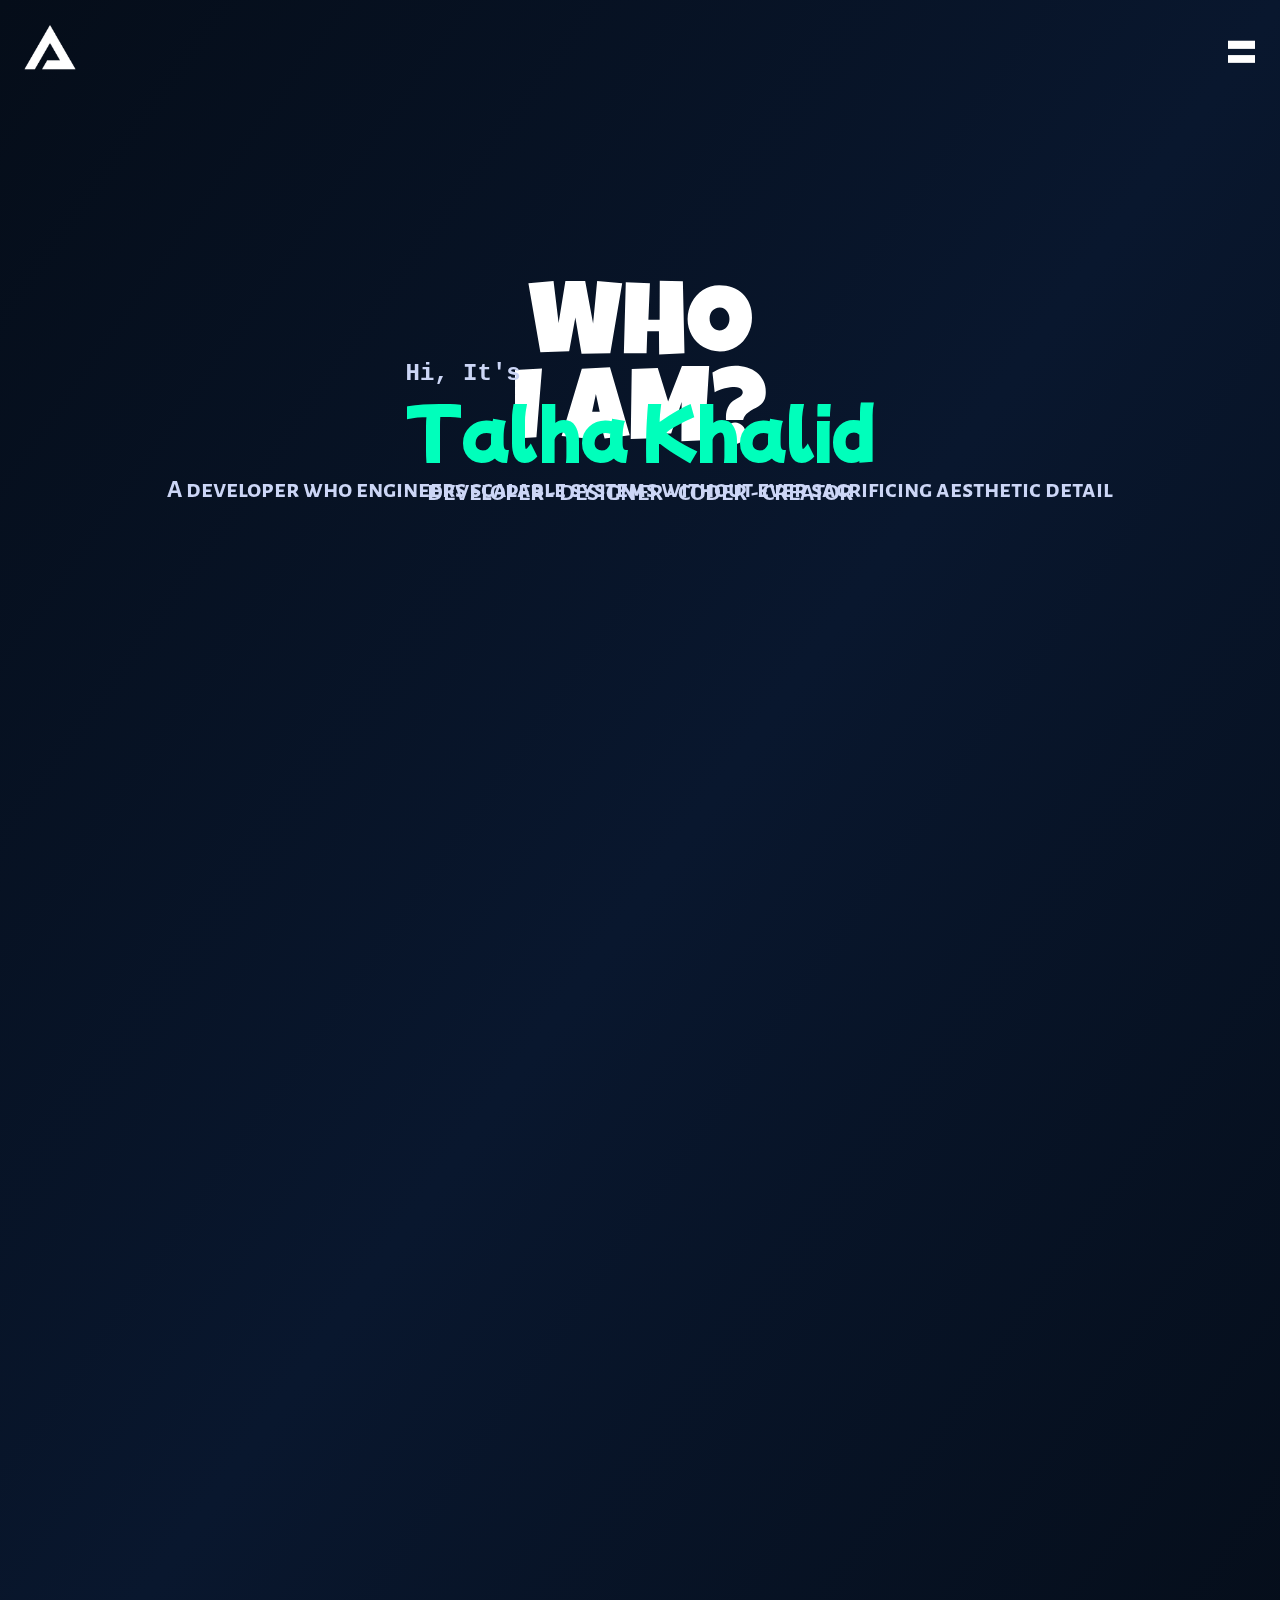
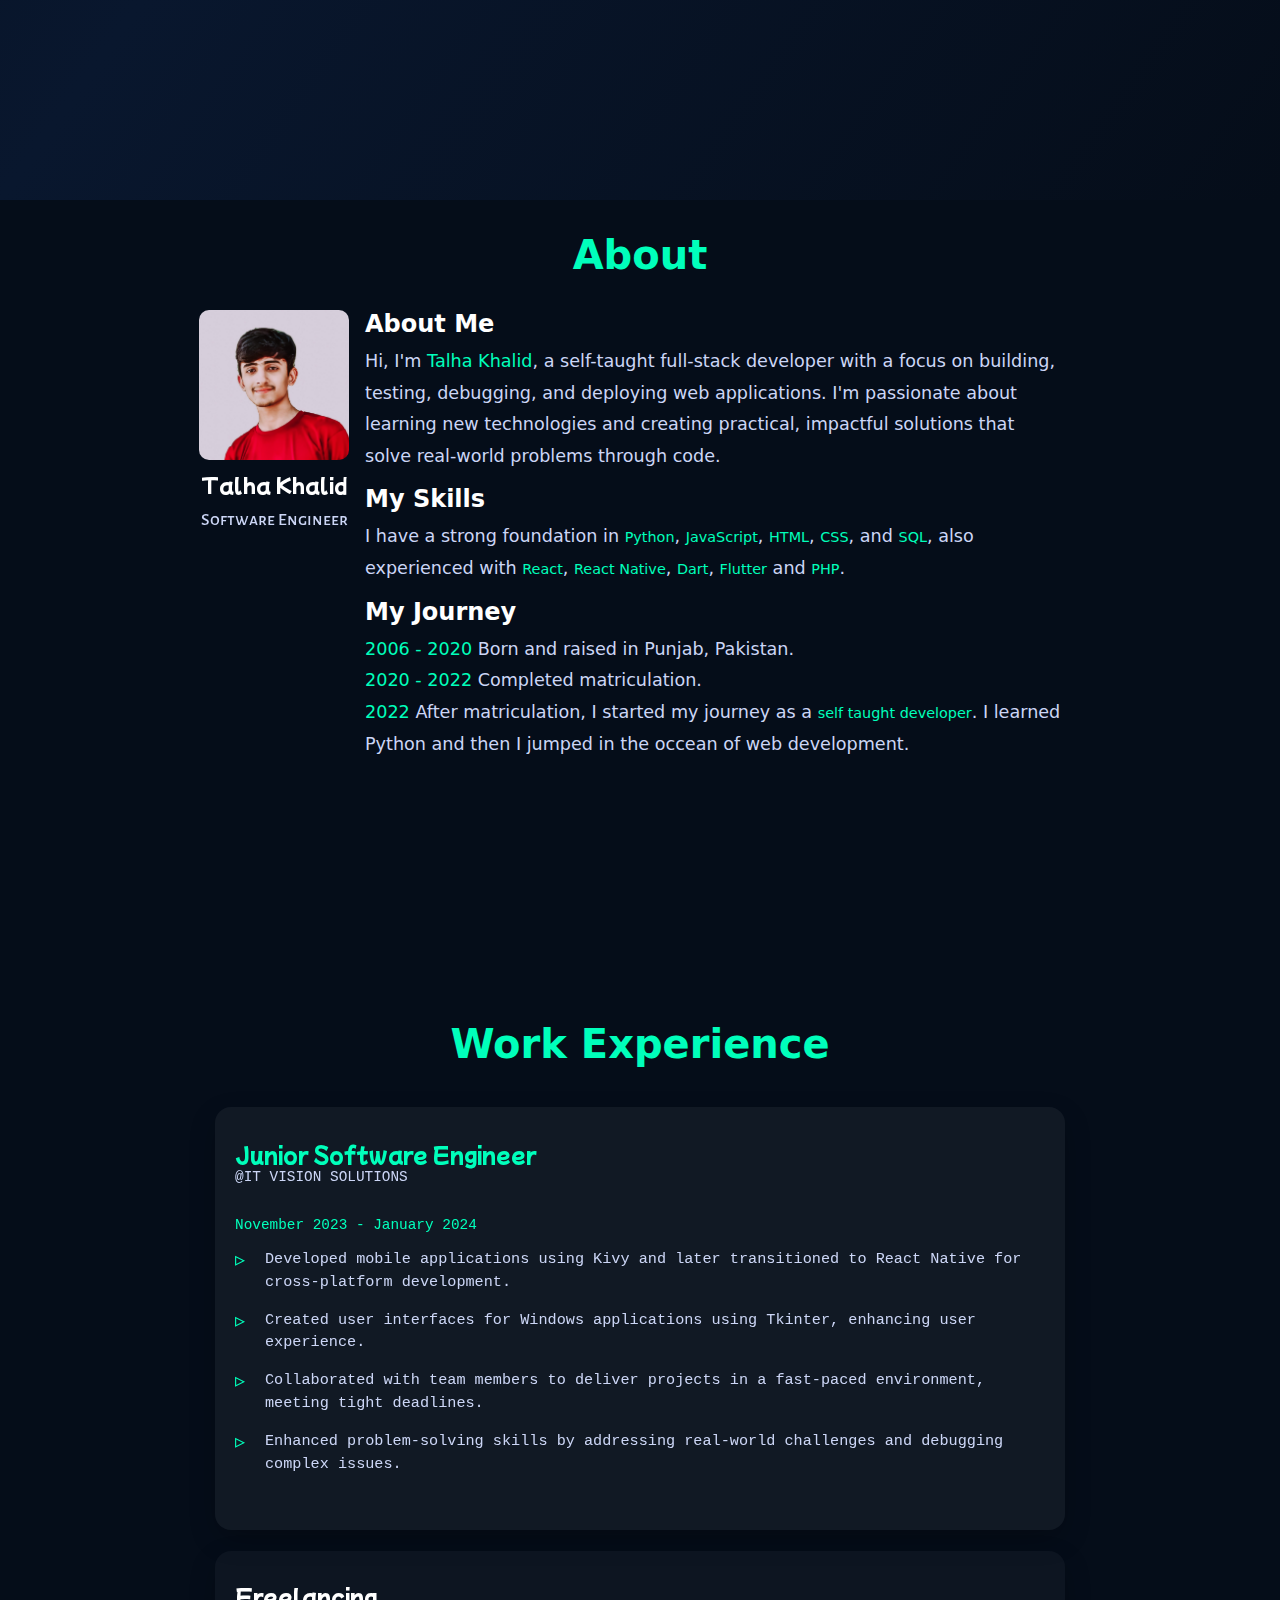
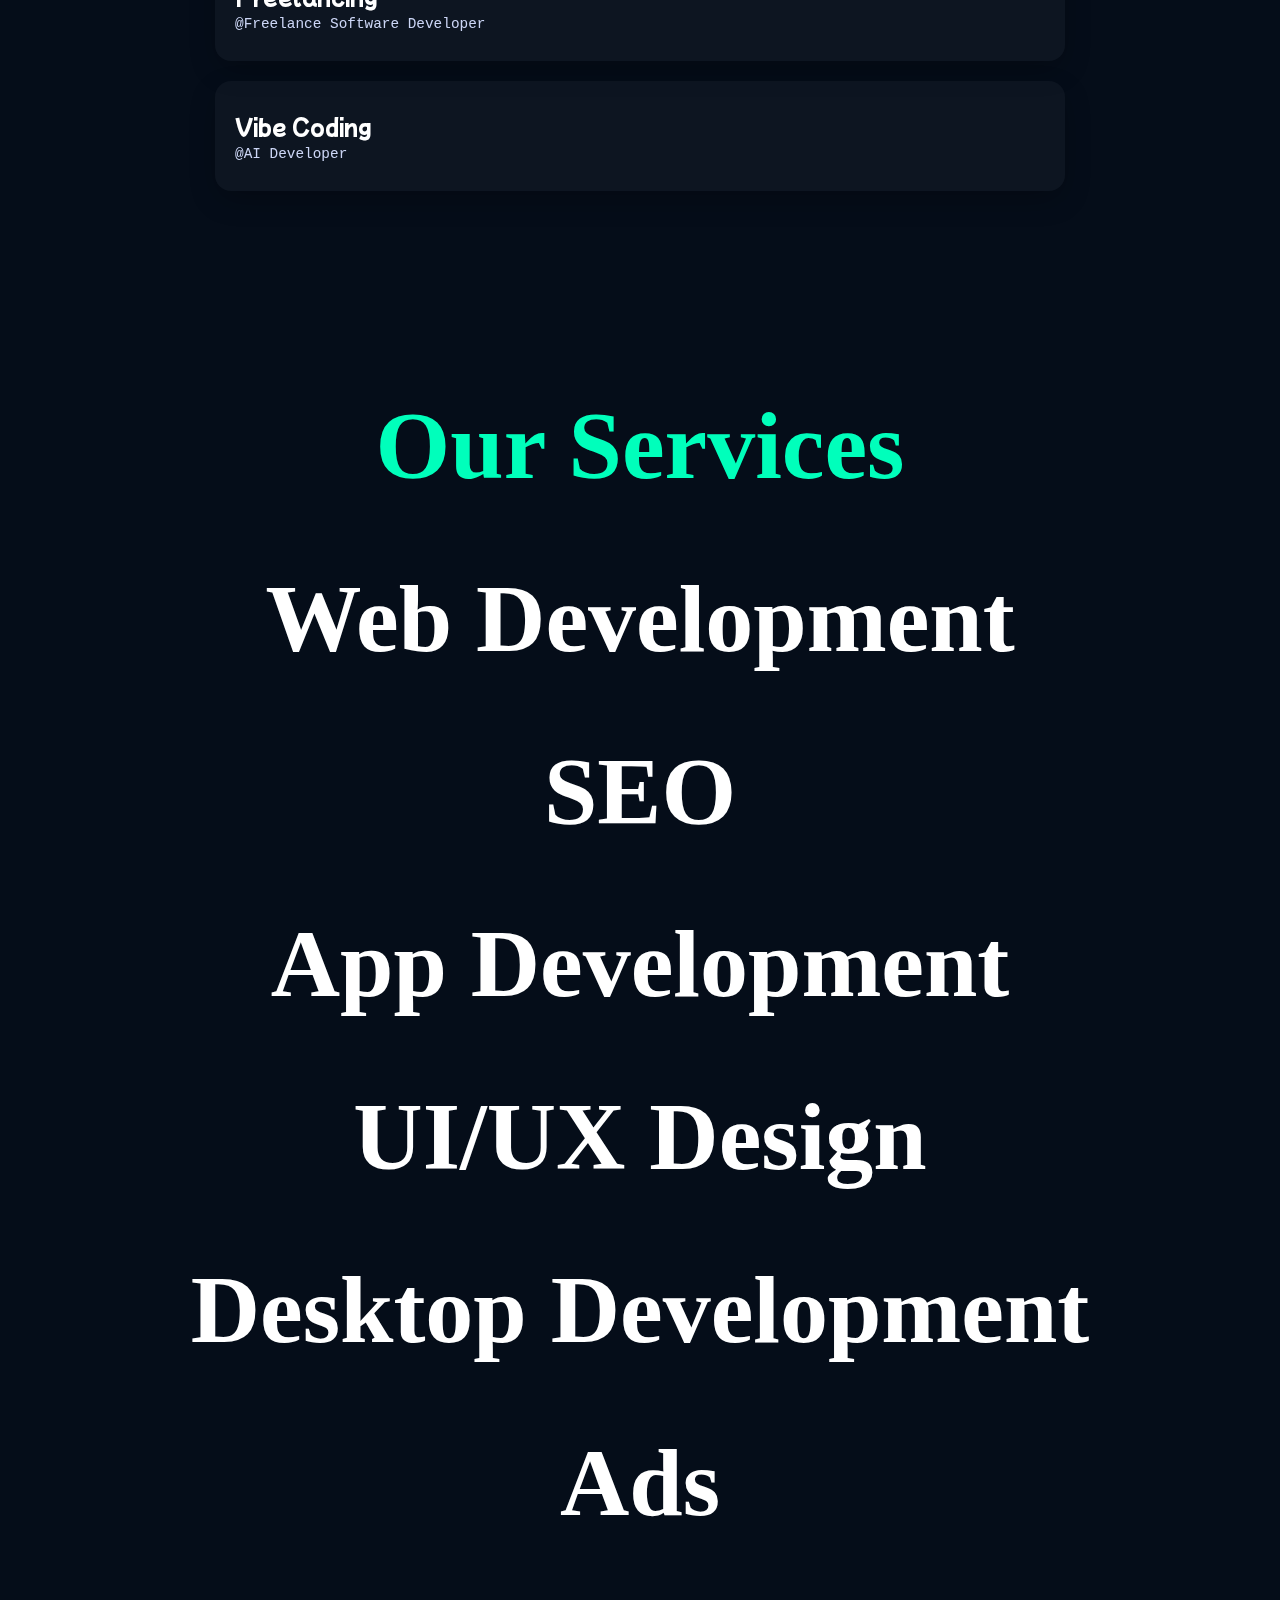
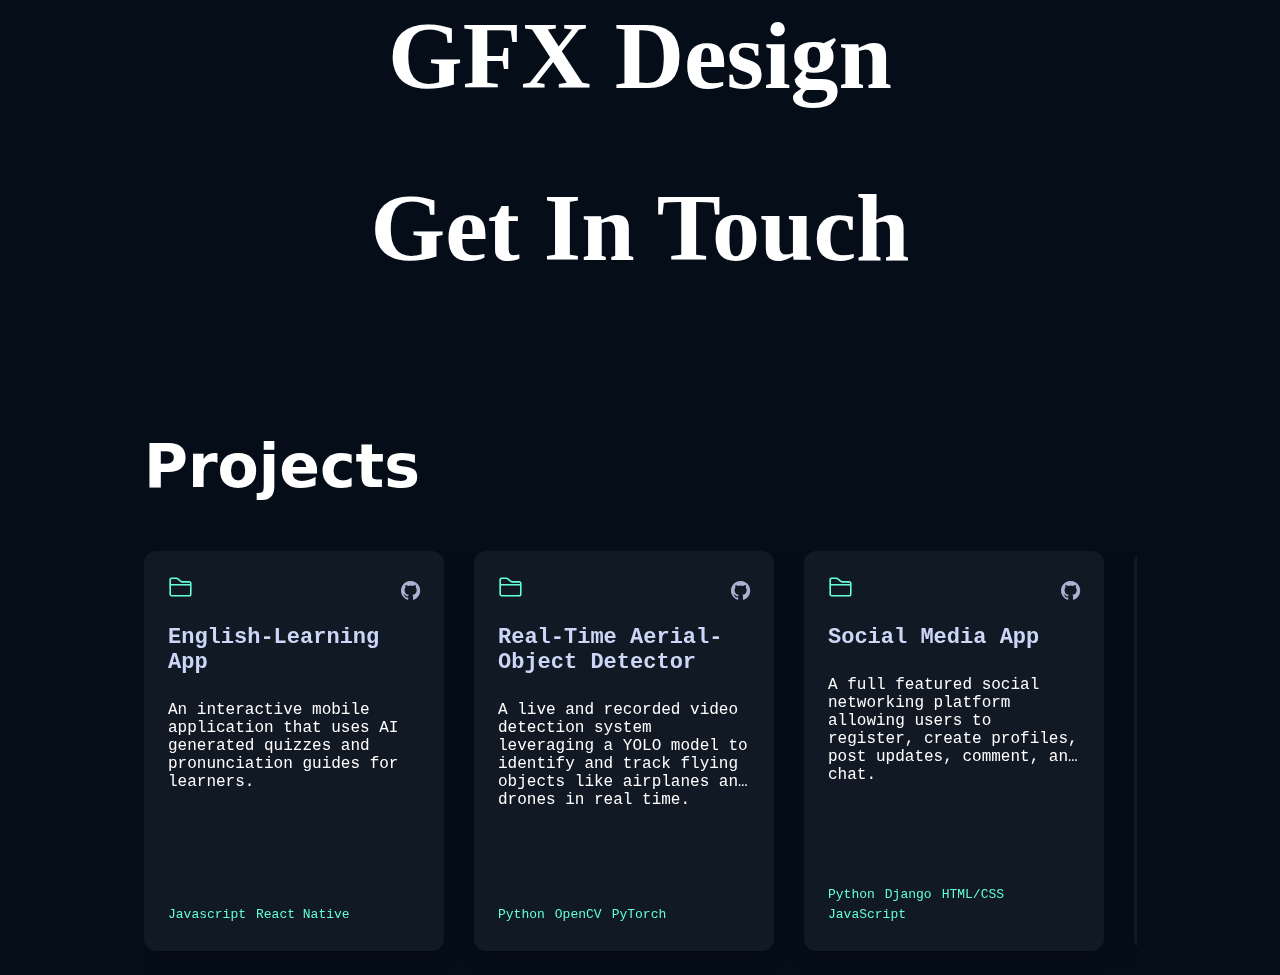
<file: index.html>
<!DOCTYPE html>
<html lang="en">
<head>
    <meta charset="UTF-8">
    <meta name="viewport" content="width=device-width, initial-scale=1.0">
    <title>Document</title>
    <link rel="preconnect" href="https://fonts.googleapis.com">
    <link rel="preconnect" href="https://fonts.gstatic.com" crossorigin>
    <link href="https://fonts.googleapis.com/css2?family=Alegreya+Sans+SC:ital,wght@0,100;0,300;0,400;0,500;0,700;0,800;0,900;1,100;1,300;1,400;1,500;1,700;1,800;1,900&family=Mochiy+Pop+P+One&display=swap" rel="stylesheet">
    <script src="static/js/lenis.js"></script>
    <link rel="stylesheet" href="/static/css/style.css">
    <link rel="stylesheet" href="/static/css/animations.css">
    <link rel="stylesheet" href="https://cdn.jsdelivr.net/npm/bootstrap-icons@1.13.1/font/bootstrap-icons.css">
    <script>
        const lenis = new Lenis({ duration: 2, easing: t => Math.min(1, 1.001 - Math.pow(2, -10 * t)) });
        function raf(time) {
            lenis.raf(time);
            requestAnimationFrame(raf);
        }
        requestAnimationFrame(raf);
    </script>

    <script>
        
    </script>

</head>
<body>
    
    <div class="navbar">
        <div class="navbar-content">
            <div class="navbar-logo">
                <img src="static/images & svgs/logo.png" alt="">
            </div>
            <div class="navbar-links">
                <a href="#about" class="nav-link">About</a>
                <a href="#projects" class="nav-link">Projects</a>
                <a href="#contact" class="nav-link">Contact</a>
            </div>
            <button class="navbar-toggle">
                <svg viewBox="0 0 70 70" fill="none" xmlns="http://www.w3.org/2000/svg"><rect width="70" height="70"/><rect y="7" width="70" height="21" fill="white"/><rect y="44" width="70" height="20" fill="white"/></svg>
                <svg class="close-icon" style="display: none;" viewBox="0 0 71 71" fill="none" xmlns="http://www.w3.org/2000/svg"><rect x="0.424637" y="0.424622" width="70" height="70"/><path d="M55.5592 70.4084L0.424622 15.2739V0.424623H15.2739L70.4084 55.5592L70.4084 70.4084L55.5592 70.4084Z" fill="white"/><path d="M0.495977 55.5668L56.2924 0.3516L70.3603 0.3516L70.3603 14.5676L13.9246 70.4246L0.495977 70.4246L0.495977 55.5668Z" fill="white"/></svg>
            </button>
        </div>
    </div>


    <div class="hero-section">
        <div class="hero-content">
            <h5 class="hero-title">Hi, It's</h5>
            <h1 class="hero-name font-mochiy-pop fw-bolder">Talha Khalid</h1>
            <h3 class="hero-subtitle font-alegreya-sans text-center">DEVELOPER - DESIGNER - CODER - CREATOR</h3>
        </div>

        <div class="hero-social-links">
            <div class="hero-social-links-text">Get In Touch</div>
            <div class="links">
                <a href="">
                    <i class="bi bi-facebook"></i>
                </a>
                <a href="">
                    <i class="bi bi-linkedin"></i>
                </a>
                <a href="">
                    <i class="bi bi-instagram"></i>
                </a>
                <a href="">
                    <i class="bi bi-twitter-x"></i>
                </a>
            </div>

        </div>

        <div class="mail-link">
            <a href="mailto:talhakhalidlkp@gmail.com">talhakhalidlkp@gmail.com</a>
        </div>
    </div>

    <div class="hero-secondary">
        <div class="hero-secondary-content">
            <div class="who-im-img">

            </div>
        </div>
    </div>

    <div class="other-content">
        
        <div class="about-me">
            <div class="section-title">
                About
            </div>
            <div class="about-content">

                <div class="about-header">
                    <div class="about-header-img autoShow">
                        <img src="static/images & svgs/me.png" alt="">
                    </div>
                    <div class="about-header-desc autoShow">
                        <h3 class="font-mochiy-pop">Talha Khalid</h3>
                        <h4 class="font-alegreya-sans">Software Engineer</h4>
                    </div>
                </div>

                <div class="about-desc">
                    <h3 class="font-calibre autoShow">About Me</h3>
                    <p class="font-calibre autoShow">Hi, I'm <span class="text-green">Talha Khalid</span>, a self-taught full-stack developer with a focus on building, testing, debugging, and deploying web applications. I'm passionate about learning new technologies and creating practical, impactful solutions that solve real-world problems through code.</p>
                    <h3 class="font-calibre autoShow">My Skills</h3>
                    <p class="font-calibre autoShow">I have a strong foundation in <a href="https://en.wikipedia.org/wiki/Python" target="_blank" class="text-green td-none">Python</a>, <a href="https://en.wikipedia.org/wiki/JavaScript" target="_blank" class="text-green td-none">JavaScript</a>, <a href="https://en.wikipedia.org/wiki/HTML" target="_blank" class="text-green td-none">HTML</a>, <a href="https://en.wikipedia.org/wiki/CSS" target="_blank" class="text-green td-none">CSS</a>, and <a href="https://en.wikipedia.org/wiki/SQL" target="_blank" class="text-green td-none">SQL</a>, also experienced with <a href="https://en.wikipedia.org/wiki/React_(software)" target="_blank" class="text-green td-none">React</a>, <a href="https://en.wikipedia.org/wiki/React_Native" target="_blank" class="text-green td-none">React Native</a>, <a href="https://en.wikipedia.org/wiki/Dart_(programming_language)" target="_blank" class="text-green td-none">Dart</a>, <a href="https://en.wikipedia.org/wiki/Flutter_(software)" target="_blank" class="text-green td-none">Flutter</a> and <a href="https://en.wikipedia.org/wiki/PHP" target="_blank" class="text-green td-none">PHP</a>.</p>
                    <h3 class="font-calibre autoShow">My Journey</h3>
                    <p class="font-calibre autoShow">
                        <span class="text-green">2006 - 2020</span> Born and raised in Punjab, Pakistan. <br>
                        <span class="text-green">2020 - 2022</span> Completed matriculation. <br>
                        <span class="text-green">2022 </span> After matriculation, I started my journey as a <a href="https://trainingexpress.org.uk/what-is-the-difference-between-self-taught-and-degree-programmers-nowadays/" target="_blank" class="text-green td-none">self taught developer</a>. I learned Python and then I jumped in the occean of web development. <br>
                    </p>
                </div>
            </div>
        </div>


        <div class="experience">
            <section class="experience-section">
                <div class="experience-title section-title text-center">Work Experience</div>

                <div class="experiences-container">
                    <input type="radio" name="exp-slide" id="exp1" class="exp-card-input" checked>
                    <label for="exp1" class="exp-card">
                        <div class="exp-card-header">
                            <div class="exp-card-title">
                                <h3 class="font-mochiy-pop">Junior Software Engineer</h3>
                                <a href="https://itvisionsolutions.com/" target="_blank" class="td-none">@IT VISION SOLUTIONS</a>
                            </div>
                        </div>
                        <div class="exp-card-content">
                            <p class="exp-card-duration">November 2023 - January 2024</p>
                            <ul class="exp-card-desc">
                                <li>Developed mobile applications using Kivy and later transitioned to React Native for cross-platform development.</li>
                                <li>Created user interfaces for Windows applications using Tkinter, enhancing user experience.</li>
                                <li>Collaborated with team members to deliver projects in a fast-paced environment, meeting tight deadlines.</li>
                                <li>Enhanced problem-solving skills by addressing real-world challenges and debugging complex issues.</li>
                            </ul>
                        </div>
                    </label>
                    
                    <input type="radio" name="exp-slide" id="exp2" class="exp-card-input">
                    <label for="exp2" class="exp-card">
                        <div class="exp-card-header">
                            <div class="exp-card-title">
                                <h3 class="font-mochiy-pop">Freelancing</h3>
                                <p>@Freelance Software Developer</p>
                            </div>
                        </div>
                        <div class="exp-card-content">
                            <p class="exp-card-duration">January 2024 - Present</p>
                            <ul class="exp-card-desc">
                                <li>Collaborated with clients to gather requirements and provide tailored software solutions.</li>
                                <li>Delivered custom web and mobile applications using technologies such as Django, Flask, and React Native.</li>
                                <li>Managed project timelines and communicated effectively to ensure client satisfaction.</li>
                                <li>Continuously learned and adapted to new technologies to meet diverse client needs.</li>
                            </ul>
                        </div>
                    </label>
                    
                    <input type="radio" name="exp-slide" id="exp3" class="exp-card-input">
                    <label for="exp3" class="exp-card">
                        <div class="exp-card-header">
                            <div class="exp-card-title">
                                <h3 class="font-mochiy-pop">Vibe Coding</h3>
                                <p>@AI Developer</p>
                            </div>
                        </div>
                        <div class="exp-card-content">
                            <p class="exp-card-duration">Ongoing</p>
                            <ul class="exp-card-desc">
                                <li>Skilled in working with AI technologies and proficient in prompt engineering.</li>
                                <li>Experienced in creating end to end applications using AI.</li>
                                <li>Able to work effectively with new technologies, including unfamiliar programming languages and frameworks with the help of AI.</li>
                            </ul>
                        </div>
                    </label>
                </div>
            </section>
        </div>

        <div class="services-parent">
            <section class="services-section">
                <!-- <div class="section-title services-title">
                    Our Services
                </div> -->
                <div class="services ff-serif">
                    <h1 class="service text-green">Our Services</h1>
                    <h1 class="service">Web Development</h1>
                    <h1 class="service">SEO</h1>
                    <h1 class="service">App Development</h1>
                    <h1 class="service">UI/UX Design</h1>
                    <h1 class="service">Desktop Development</h1>
                    <h1 class="service">Ads</h1>
                    <h1 class="service">GFX Design</h1>
                    <h1 class="service">Get In Touch</h1>
                </div>
            </section>
        </div>
<!-- 
        <style>
            .projects {
                height: 200vh;
                width: 100vw;
            }
            .projects-section {
                height: 100vh;
                width: 100vw;
                top: 0;

                position: sticky;
            }

            .project {
                box-shadow: 0px 10px 30px -5px rgba(0,0,0,0.3);
                background-color: #ffffff09;

                width: 100%;
                max-width: 270px;

                height: 400px;

                padding: 10px;

                display: flex;
                flex-direction: column;
                justify-content: space-between;
            }

            .project-header {
                display: flex;
                justify-content: space-between;

                width: 100%;
                color: white;
            }
            .icons {
                color: white;
                font-size: 1rem;
            }
        </style>

        <div class="projects">

            <section class="projects-section">

                <div class="project">
                    <div class="project-header">
                        <div class="ph-title">English-Learning App</div>
                        <div class="icons">
                            <i class="bi bi-file"></i>
                            <i class="bi bi-github"></i>
                        </div>
                    </div>
                    <div class="project-content">
                        <p class="desc">An interactive mobile application that uses AI generated quizzes and pronunciation guides for learners.</p>
                    </div>
                    <div class="tech-stack"><span>Javascript</span> <span>React Native</span></div>
                </div>

            </section>

        </div>
 -->

        <style>
            
/* Projects Section */
.projects-section {
    padding: 0 5rem;
    margin: 1rem auto 0;
    overflow: hidden;
    width: 100%;
    box-sizing: border-box;
    user-select: none;
}

@media (min-width: 770px) {
    .projects-section {
        max-width: 90%;
    }
}

.projects-data {
    width: 100%;
}

.projects-grid {
    display: flex;
    overflow-x: scroll;
    scroll-snap-type: x mandatory;
    scroll-behavior: smooth;
    padding-bottom: 1.5rem;
    gap: 30px;
    width: 100%;
    cursor: grab;
    padding-left: 1px; /* Ensures no partial cards are shown */
    
    /* Hide scrollbar */
    scrollbar-width: none; /* Firefox */
    -ms-overflow-style: none; /* IE and Edge */
    
    /* Add springy effect */
    -webkit-overflow-scrolling: touch;
}

.projects-grid:active {
    cursor: grabbing;
}

/* Hide scrollbar for Chrome, Safari and Opera */
.projects-grid::-webkit-scrollbar {
    display: none;
}

.project-card {
    position: relative;
    background-color: rgba(255, 255, 255, 0.05);
    border-radius: 12px;
    transition: all 0.3s ease;
    min-width: 300px;
    max-width: 300px;
    height: 400px;
    flex: 0 0 auto;
    scroll-snap-align: start;
    display: flex;
    flex-direction: column;
    box-shadow: 0 4px 20px rgba(0, 0, 0, 0.2);
}

.project-card:hover {
    background-color: rgba(255, 255, 255, 0.08);
}

.project-content {
    display: flex;
    flex-direction: column;
    padding: 1.5rem;
    height: 100%;
    width: 100%;
    box-sizing: border-box;
}

.project-header {
    display: flex;
    justify-content: space-between;
    align-items: center;
    margin-bottom: 20px;
    width: 100%;
}

.project-folder i {
    color: var(--green, #64ffda);
    font-size: clamp(1.5rem, 2vw, 2rem);
}

.project-links {
    display: flex;
    align-items: center;
}

.project-links a {
    color: var(--light-slate, #a8b2d1);
    margin-left: 10px;
    font-size: clamp(1rem, 1.5vw, 1.25rem);
    transition: color 0.2s ease;
}

.external-link:hover {
    color: var(--green, #64ffda);
}

.project-title {
    margin: 0 0 10px;
    color: var(--lightest-slate, #ccd6f6);
    font-size: clamp(18px, 2.5vw, 22px);
    font-weight: 600;
    width: 100%;
    overflow: hidden;
    text-overflow: ellipsis;
}

.project-description {
    color: var(--light-slate, #8892b0);
    font-size: clamp(14px, 1.8vw, 16px);
    flex-grow: 1;
    overflow: hidden;
    display: -webkit-box;
    -webkit-line-clamp: 5;
    -webkit-box-orient: vertical;
    margin-bottom: 15px;
}

.project-tech-list {
    display: flex;
    flex-wrap: wrap;
    position: relative;
    z-index: 2;
    padding: 0;
    margin: 0;
    list-style: none;
    width: 100%;
}

.project-tech-list li {
    font-family: var(--font-mono, monospace);
    font-size: clamp(11px, 1.2vw, 13px);
    color: var(--green, #64ffda);
    margin-right: 10px;
    margin-bottom: 5px;
    white-space: nowrap;
}

.project-tech-list li:last-of-type {
    margin-right: 0;
}

/* Add JavaScript for horizontal scroll on desktop */
.projects-grid-scroll-js {
    position: relative;
}

/* Additional responsive adjustments */
@media (max-width: 768px) {
    .projects-section {
        padding: 0 2rem;
    }
    
    .project-card {
        min-width: 280px;
        max-width: 280px;
        height: 380px;
    }
    
    .project-content {
        padding: 1.25rem;
    }
}

@media (max-width: 480px) {
    .projects-section {
        padding: 0 1.5rem;
    }
    
    .project-card {
        min-width: 260px;
        max-width: 260px;
        height: 360px;
    }
    
    .project-content {
        padding: 1rem;
    }
    
    .project-title {
        font-size: 18px;
    }
}
        </style>
        
        <div class="projects-section my-16" id="projects">
            <div class="projects-data">
                <div class="section-title my-5">
                    <h2 class="sec-title">Projects</h2>
                </div>
                
                <div class="projects-grid projects-grid-scroll-js">
                    <!-- Project 1 -->
                    <div class="project-card">
                        <div class="project-content">
                            <div class="project-header">
                                <div class="project-folder">
                                    <i class="bi bi-folder2"></i>
                                </div>
                                <div class="project-links">
                                    <a href="https://github.com/Talhakhalidawan/LingoQuest" target="_blank" class="external-link" aria-label="External Link">
                                        <i class="bi bi-github"></i>
                                    </a>
                                </div>
                            </div>
                            
                            <h3 class="project-title">English-Learning App</h3>
                            
                            <div class="project-description">
                                <p>An interactive mobile application that uses AI generated quizzes and pronunciation guides for learners.</p>
                            </div>
                            
                            <ul class="project-tech-list">
                                <li>Javascript</li>
                                <li>React Native</li>
                            </ul>
                        </div>
                    </div>
                    
                    <!-- Project 2 -->
                    <div class="project-card">
                        <div class="project-content">
                            <div class="project-header">
                                <div class="project-folder">
                                    <i class="bi bi-folder2"></i>
                                </div>
                                <div class="project-links">
                                    <a href="https://github.com/Talhakhalidawan/Real-Time-Aerial-Object-Detector" target="_blank" class="external-link" aria-label="External Link">
                                        <i class="bi bi-github"></i>
                                    </a>
                                </div>
                            </div>
                            
                            <h3 class="project-title">Real-Time Aerial-Object Detector</h3>
                            
                            <div class="project-description">
                                <p>A live and recorded video detection system leveraging a YOLO model to identify and track flying objects like airplanes and drones in real time.</p>
                            </div>
                            
                            <ul class="project-tech-list">
                                <li>Python</li>
                                <li>OpenCV</li>
                                <li>PyTorch</li>
                            </ul>
                        </div>
                    </div>
                    
                    <!-- Project 3 -->
                    <div class="project-card">
                        <div class="project-content">
                            <div class="project-header">
                                <div class="project-folder">
                                    <i class="bi bi-folder2"></i>
                                </div>
                                <div class="project-links">
                                    <a href="https://github.com/Talhakhalidawan/Gatherhub" target="_blank" class="external-link" aria-label="External Link">
                                        <i class="bi bi-github"></i>
                                    </a>
                                </div>
                            </div>
                            
                            <h3 class="project-title">Social Media App</h3>
                            
                            <div class="project-description">
                                <p>A full featured social networking platform allowing users to register, create profiles, post updates, comment, and chat.</p>
                            </div>
                            
                            <ul class="project-tech-list">
                                <li>Python</li>
                                <li>Django</li>
                                <li>HTML/CSS</li>
                                <li>JavaScript</li>
                            </ul>
                        </div>
                    </div>
                    
                    <!-- Project 4 (DevSnippets) -->
                    <div class="project-card">
                        <div class="project-content">
                            <div class="project-header">
                                <div class="project-folder">
                                    <i class="bi bi-folder2"></i>
                                </div>
                                <div class="project-links">
                                    <a href="https://devsnippets.awesomesolutions.tech/" target="_blank" class="external-link" aria-label="External Link">
                                        <svg stroke="#a8b2d1" fill="#a8b2d1" stroke-width="0" viewBox="0 0 16 16" height="1em" width="1em" xmlns="http://www.w3.org/2000/svg"><path fill-rule="evenodd" d="M15 2a1 1 0 0 0-1-1H2a1 1 0 0 0-1 1v12a1 1 0 0 0 1 1h12a1 1 0 0 0 1-1zM0 2a2 2 0 0 1 2-2h12a2 2 0 0 1 2 2v12a2 2 0 0 1-2 2H2a2 2 0 0 1-2-2zm5.854 8.803a.5.5 0 1 1-.708-.707L9.243 6H6.475a.5.5 0 1 1 0-1h3.975a.5.5 0 0 1 .5.5v3.975a.5.5 0 1 1-1 0V6.707z"></path></svg>
                                    </a>
                                    <a href="https://github.com/Talhakhalidawan/DevSnippets" target="_blank" class="external-link" aria-label="External Link">
                                        <i class="bi bi-github"></i>
                                    </a>
                                </div>
                            </div>
                            
                            <h3 class="project-title">DevSnippets</h3>
                            
                            <div class="project-description">
                                <p>A fully static web application that lets users search and browse code snippets with instant filtering and detail views all without any backend.</p>
                            </div>
                            
                            <ul class="project-tech-list">
                                <li>JavaScript</li>
                                <li>HTML/CSS</li>
                            </ul>
                        </div>
                    </div>
                </div>
            </div>
        </div>

<script>
// Mouse drag scrolling for project cards on desktop
document.addEventListener('DOMContentLoaded', function() {
    const slider = document.querySelector('.projects-grid');
    let isDown = false;
    let startX;
    let scrollLeft;

    slider.addEventListener('mousedown', (e) => {
        isDown = true;
        slider.classList.add('active');
        startX = e.pageX - slider.offsetLeft;
        scrollLeft = slider.scrollLeft;
    });

    slider.addEventListener('mouseleave', () => {
        isDown = false;
        slider.classList.remove('active');
    });

    slider.addEventListener('mouseup', () => {
        isDown = false;
        slider.classList.remove('active');
    });

    slider.addEventListener('mousemove', (e) => {
        if(!isDown) return;
        e.preventDefault();
        const x = e.pageX - slider.offsetLeft;
        const walk = (x - startX) * 2; // Scroll speed
        slider.scrollLeft = scrollLeft - walk;
    });
});
</script>

    </div>
</body>
<script>
// Navbar toggle logic
const navbarToggle = document.querySelector('.navbar-toggle');
const navbarLinks = document.querySelector('.navbar-links');
const openIcon = navbarToggle.querySelector('svg:not(.close-icon)');
const closeIcon = navbarToggle.querySelector('.close-icon');
const body = document.querySelector('body');

// Helper to add pop animation
function popIcon(icon) {
    icon.classList.remove('pop-animate');
    void icon.offsetWidth; // trigger reflow
    icon.classList.add('pop-animate');
}

// Toggle navbar on button click
navbarToggle.addEventListener('click', () => {
    const isOpen = navbarLinks.classList.toggle('navbar-links-open');
    
    if (isOpen) {
        // Show close icon with animation
        openIcon.style.display = 'none';
        closeIcon.style.display = 'block';
        popIcon(closeIcon);
        
        // Prevent scrolling on mobile
        if (window.innerWidth <= 600) {
            body.classList.add('no-scroll');
        }
    } else {
        // Show menu icon with animation
        closeIcon.style.display = 'none';
        openIcon.style.display = 'block';
        popIcon(openIcon);
        
        // Allow scrolling again
        body.classList.remove('no-scroll');
    }
});

// Close menu when a link is clicked
document.querySelectorAll('.nav-link').forEach(link => {
    link.addEventListener('click', () => {
        if (navbarLinks.classList.contains('navbar-links-open')) {
            navbarLinks.classList.remove('navbar-links-open');
            closeIcon.style.display = 'none';
            openIcon.style.display = 'block';
            popIcon(openIcon);
            body.classList.remove('no-scroll');
        }
    });
});

// Handle window resize
window.addEventListener('resize', () => {
    if (window.innerWidth > 600) {
        // Reset mobile-specific styles when switching to desktop
        body.classList.remove('no-scroll');
    }
});
</script>
</html>
</file>
<file: static/css/style.css>
:root {
    --secondary-color: #ccd6f6;
    --primary-color: #00ffbb;
}

h1,
h2,
h3,
h4,
h5,
h6,
p,
span,
a {
    color: white;
}

.font-calibre {
    font-family: "Calibre", "Inter", "San Francisco", "SF Pro Text", -apple-system, system-ui, sans-serif;
}

.ff-serif {
    font-family: serif;
}

.text-green {
    color: var(--primary-color) !important;
    text-decoration: none;
}

.uppercase {
    text-transform: uppercase;
}

.position-sticky {
    position: sticky !important;
}

.font-mochiy-pop {
    font-family: "Mochiy Pop P One", sans-serif;
}

.font-alegreya-sans {
    font-family: "Alegreya Sans SC", sans-serif;
}

.fw-bold {
    font-weight: 700;
}

.fw-bolder {
    font-weight: 900;
}

.text-center {
    text-align: center;
}

html,
body {
    margin: 0;
    padding: 0;
    width: 100%;
    height: 100%;
    overflow-x: hidden;
}

body {
    background: linear-gradient(to bottom left, #050d19, #09172e, #050d19);
    font-family: monospace;
    display: flex;
    flex-direction: column;
}

body.no-scroll {
    overflow: hidden;
}

.navbar {
    position: fixed;
    width: 100%;
    z-index: 100000;
    top: 0;
    left: 0;
    transition: transform 0.3s ease-in-out;
}

.navbar-hidden {
    transform: translateY(-100%);
}

.navbar-content {
    margin-inline: .6rem;
    margin-top: .6rem;
    margin-bottom: .6rem;
    display: flex;
    justify-content: space-between;
    align-items: center;
}

.navbar-logo img {
    height: clamp(4rem, 10vw, 5rem);
    z-index: 100000;
}

.navbar-links {
    display: flex;
    justify-content: space-around;
    gap: 20px;
    width: 250px;
    background-color: #ffffff09;
    backdrop-filter: blur(10px);
    padding-inline: 18px;
    padding-block: 13px;
    border-radius: 50px;
    transition: all 0.3s ease-in-out;
    opacity: 0;
    pointer-events: none;
}

@media (min-width: 601px) {
    @keyframes navlinks-show {
        0% {
            width: 0;
            opacity: 0;
            padding-inline: 0;
        }

        100% {
            width: 250px;
            opacity: 1;
            padding-inline: 18px;
        }
    }

    .navbar-links.navbar-links-open {
        opacity: 1;
        pointer-events: auto;
        animation: navlinks-show 0.3s forwards;
    }
}

.nav-link {
    text-decoration: none;
    font-weight: 700;
    font-size: clamp(.9rem, 2vw, 1.03rem);
    opacity: 0;
    transform: translateX(20px);
    animation: show-navlink 0.6s ease-out forwards;
    transition: all .3s linear;
    font-family: "Alegreya Sans SC", sans-serif;
}

.nav-link:hover {
    color: var(--primary-color);
}

.nav-link:nth-child(1) {
    animation-delay: .5s;
}

.nav-link:nth-child(2) {
    animation-delay: 0.7s;
}

.nav-link:nth-child(3) {
    animation-delay: 1s;
}

@keyframes show-navlink {
    0% {
        opacity: 0;
        transform: translateX(20px);
    }

    100% {
        opacity: 1;
        transform: translateY(0);
    }
}

@keyframes hide-navlink {
    0% {
        opacity: 1;
        transform: translateY(0);
    }

    100% {
        opacity: 0;
        transform: translateX(20px);
    }
}

.navbar-links-closed .nav-link {
    animation: hide-navlink 0.4s ease-in forwards;
}

.navbar-links-closed .nav-link:nth-child(1) {
    animation-delay: 0s;
}

.navbar-links-closed .nav-link:nth-child(2) {
    animation-delay: 0.1s;
}

.navbar-links-closed .nav-link:nth-child(3) {
    animation-delay: 0.2s;
}

.navbar-toggle {
    border: none;
    border-radius: 50px;
    background-color: rgba(197, 197, 197, 0);
    padding: 15px;
    display: flex;
    align-items: center;
    z-index: 100000;
    transition: all 0.3s ease-in-out;
    cursor: pointer;
}

.navbar-toggle svg {
    width: clamp(1.2rem, 5vw, 1.7rem);
}

.navbar-toggle:hover,
.navbar-toggle:focus {
    background-color: #ffffff09;
    transform: scale(1.05);
}


/* Navbar responsive toggle styles */
@media (max-width: 600px) {
    .navbar-links {
        position: fixed;
        top: 0;
        right: 0;
        flex-direction: column;
        justify-content: space-evenly;
        width: 100%;
        height: 100vh;
        margin: 0;
        padding: 0;
        text-align: center;
        gap: 0;
        opacity: 0;
        pointer-events: none;
        transform: translateY(-20px) scale(0.95);
        transition: all 0.4s linear;
        background: linear-gradient(to bottom right, rgba(5, 13, 25, 0.9), rgba(9, 23, 46, 0.9), rgba(5, 13, 25, 0.9));
        border-radius: 0;
        z-index: 10001;
        backdrop-filter: blur(15px);
    }

    .nav-link {
        font-size: 2rem;
    }

    .navbar-links.navbar-links-open {
        opacity: 1;
        pointer-events: auto;
        transform: translateY(0) scale(1);
    }

    .navbar-content {
        flex-wrap: wrap;
    }
}

/* Pop animation for toggle icons */
.pop-animate {
    animation: pop-icon 0.35s cubic-bezier(.4, 0, .2, 1);
}

@keyframes pop-icon {
    0% {
        transform: scale(1);
    }

    50% {
        transform: scale(0.8);
    }

    100% {
        transform: scale(1);
    }
}

/* Social Links section */

.hero-social-links {
    position: fixed;
    opacity: 0;
    bottom: 0;
    right: 0;
    margin-right: 10px;
    margin-bottom: 10px;
    color: white;
    display: flex;
    gap: clamp(5px, 1vw, 10px);
    font-size: 1.2rem;
    align-items: center;
}

.links {
    display: flex;
    gap: clamp(5px, 1vw, 10px);
}

.hero-social-links a {
    color: white;
    border-radius: 50%;

    background-color: #ffffff09;
    backdrop-filter: blur(10px);

    display: flex;
    justify-content: center;
    align-items: center;

    text-decoration: none;

    padding: 7px;
    padding-bottom: 5px;
}

.hero-social-links i {
    transition: all .3s linear;
}

.hero-social-links a:hover {
    background-color: #0000005a;
}

.hero-social-links a:hover i {
    color: var(--primary-color);
    transform: scale(1.2);
}


.hero-social-links::after {
    content: "";
    position: static;
    width: clamp(50px, 10vw, 100px);
    height: 2px;
    background-color: white;

    animation: social-links-show 1s linear;
}

@keyframes social-links-show {
    0% {
        width: 0px;
    }

    100% {
        width: 100px;
    }
}

.mail-link {
    position: fixed;
    opacity: 0;
    left: 40px;
    bottom: 0;

    display: flex;
    flex-direction: column;
    align-items: center;
}

@media (max-width: 768px) {
    .mail-link {
        display: none;
    }

    .hero-social-links {
        display: flex;
        flex-direction: column;
        width: 100%;
    }

    .hero-social-links::after {
        display: none;
    }
}

.mail-link a {
    text-decoration: none;
    color: white;

    margin-bottom: 15px;

    text-orientation: mixed;
    writing-mode: vertical-rl;

    transition: all .3s linear;
}

.mail-link a:hover {
    color: var(--primary-color);
    transform: translateY(-5px);
}

.mail-link::after {
    content: "";
    width: 2px;
    height: 100px;
    background-color: white;

    animation: mail-link-show 1s linear;
}

@keyframes mail-link-show {
    0% {
        height: 0px;
    }

    100% {
        height: 100px;
    }
}

.hero-social-links-text {
    font-weight: bold;
    font-size: 1rem;
}

/* Hero section */

.hero-section {
    height: 100vh;
    width: 100%;
    position: absolute;
    display: flex;
    flex-direction: column;
    justify-content: center;
    align-items: center;
    z-index: 1000;
}

.hero-secondary {
    height: 200vh;
    top: 0;
    position: absolute;
    background: linear-gradient(to bottom right, #050d19, #09172e, #050d19);
    backdrop-filter: blur(50px);
    width: 100%;
    display: flex;
    flex-direction: column;
    justify-content: center;
    align-items: center;
}

.hero-content {
    margin-top: 40vh;
    margin-bottom: auto;
    position: sticky;
    top: 40vh;
    height: fit-content;
}

.hero-title {
    font-size: clamp(.8rem, 2vw, 1.5rem);
    color: var(--secondary-color);
    margin: 0;
    padding: 0;
    font-family: monospace;
    margin-bottom: 10px;
}

.hero-name {
    font-size: clamp(2rem, 10vw, 4rem);
    margin: 0;
    padding: 0;
    color: var(--primary-color);
    font-weight: 700;
    line-height: 1;
}

.hero-subtitle {
    font-size: clamp(.7rem, 2vw, 1.5rem);
    color: var(--secondary-color);
    margin: 0;
    margin-top: 20px;
    padding: 0;
    font-weight: 700;
    line-height: 1;
}

.hero-secondary-content {
    height: 100%;
    width: 100vw;
    max-width: 100%;
}

.who-im-img {
    height: 100vh;
    width: 100%;
    display: flex;
    justify-content: center;
    position: sticky;
    top: 0;
    object-fit: cover;
    background-image: url('../images & svgs/who-im.svg');
    background-size: 28vh;
    background-repeat: no-repeat;
    background-position: 50% 38%;
}

.who-im-img::after {
    content: "A developer who engineers scalable systems without ever sacrificing aesthetic detail";
    font-family: "Alegreya Sans SC", sans-serif;
    font-size: clamp(1.3rem, 2vw, 2rem);
    font-weight: 700;
    text-align: center;
    color: var(--secondary-color);
    max-width: clamp(100%, 50vw, 70%);
    width: clamp(100%, 50vw, 70%);
    height: calc(100vh - 5rem);
    padding-inline: clamp(1rem, 2vw, 2rem);
    box-sizing: border-box;
    position: sticky;
    top: 5rem;
    display: flex;
    align-items: center;
    justify-content: center;
    z-index: 10;
    opacity: 1;
}

.other-content {
    min-height: 100vh;
    width: 100%;
    top: 200vh;
    /* background: linear-gradient(to bottom right, #050d19, #09172e, #050d19); */
    background: #050d19;
    position: absolute;
    align-self: center;
}

.section-title {
    font-size: clamp(2rem, 7vw, 2.5rem);
    font-weight: 700;
    color: var(--primary-color);
    font-family: "Calibre", "Inter", "San Francisco", "SF Pro Text", -apple-system, system-ui, sans-serif;

    margin-block: 2rem;
}


/* About content */


.about-me {
    display: flex;
    flex-direction: column;
    align-items: center;
    min-height: 80vh;
    height: 100%;
}

.about-content {
    margin-bottom: auto;
    display: flex;
    justify-content: center;
    width: 90%;
    min-width: 80%;
}

.about-header {
    display: flex;
    flex-direction: column;
    align-items: center;
    position: sticky;
    top: 100px;
    height: fit-content;
    align-self: flex-start;
    display: flex;
    flex-direction: column;
}

.about-header-img {
    height: 150px;
    width: 150px;
}

.about-header-img img {
    height: 100%;
    width: 100%;
    object-fit: cover;
    border-radius: 10px;
}

.about-header-desc {
    color: white;
    text-align: center;
}

.about-header-desc h3 {
    font-weight: 500;
    font-size: clamp(1.2rem, 2vw, 1.23rem);
    margin-top: 10px;
    margin-bottom: 0;
}

.about-header-desc h4 {
    font-weight: 500;
    color: var(--secondary-color);
    font-size: clamp(1rem, 2vw, 1.1rem);
    margin-top: 10px;
    margin-bottom: 0;
}

.about-desc {
    margin-inline: 1rem;
    max-width: 700px;
}

.about-desc h3 {
    font-size: clamp(1.3rem, 5vw, 1.5rem);
    margin: 0;
    margin-bottom: .5rem;
    color: white;
}

.about-desc p {
    font-size: clamp(1rem, 5vw, 1.1rem);
    margin: 0;
    margin-bottom: .8rem;
    color: var(--secondary-color);
    line-height: 1.8;
}

@media (max-width: 768px) {
    .about-content {
        display: flex;
        flex-direction: column;
        justify-content: center;
        align-items: center;

        width: 90%;
        min-width: 80%;
    }

    .about-header {
        display: flex;
        flex-direction: unset;
        align-items: center;
        margin-inline: 1rem;
        width: 100%;
        position: unset;
        gap: 1rem;
        margin-bottom: 1rem;
    }

    .about-header-img {
        height: clamp(100px, 5vw, 150px);
        width: clamp(100px, 5vw, 150px);

    }

    .about-header-img img {
        border-radius: 20px;
    }
}


/* services */

.services-parent {
    min-height: 100%;
    width: 100%;
    margin-top: 50px;

    display: flex;
    justify-content: center;
}

.services-section {
    max-width: 90%;
}

.services-title {
    top: 20vh;
    text-align: center;
}

.services {
    display: flex;
    justify-content: center;
    flex-direction: column;
    margin-block: 50px;
    text-align: center;
    font-size: clamp(1.6rem, 5vw, 3rem);
}

.services h1 {
    margin: 0;
    padding: 0;
    font-weight: 700;
    line-height: 1.8;
}





/* Experience section */

.experience {
    min-height: 100vh;
    display: flex;
    flex-direction: column;
    align-items: center;
    justify-content: center;
    padding: 20px;
}

.experience-title {
    margin-bottom: 40px;
}

.experiences-container {
    display: flex;
    flex-direction: column;
    width: 100vw;
    max-width: 90vw;
    gap: 20px;
    max-width: 850px;
}

.exp-card-input {
    display: none;
}

.exp-card {
    width: 100%;
    min-height: 70px;
    border-radius: 1rem;
    cursor: pointer;
    overflow: hidden;
    display: flex;
    flex-direction: column;
    transition: all 0.7s cubic-bezier(0.34, 1.56, 0.64, 1);
    box-shadow: 0px 10px 30px -5px rgba(0,0,0,0.3);
    background-color: #ffffff09;
    position: relative;
    will-change: transform, min-height, box-shadow;
}

.exp-card-header {
    display: flex;
    align-items: center;
    padding: 20px;
    min-height: 70px;
    z-index: 2;
}

.exp-card-title {
    flex: 1;
    transition: all 0.4s ease;
}

.exp-card-title h3 {
    margin: 0;
    font-size: clamp(1.1rem, 5vw, 1.3rem);
    font-weight: 500;
    color: white;
    transition: color 0.4s ease;
}

.exp-card-title p,a {
    margin: 5px 0 0 0;
    font-size: 0.9rem;
    text-decoration: none;
    color: var(--secondary-color);
    transition: color 0.4s ease;
}

.exp-card-content {
    max-height: 0;
    overflow: hidden;
    padding: 0 20px;
    opacity: 0;
    transition: all 0.7s cubic-bezier(0.34, 1.56, 0.64, 1);
    display: flex;
    flex-direction: column;
    will-change: opacity, max-height;
}

.exp-card-duration {
    margin: 0 0 15px 0;
    font-size: 0.9rem;
    color: var(--primary-color);
    font-weight: 500;
}

.exp-card-desc {
    list-style: none;
    padding: 0;
    margin: 0 0 20px 0;
}

.exp-card-desc li {
    position: relative;
    padding-left: 30px;
    margin-bottom: 15px;
    font-size: 0.95rem;
    color: var(--secondary-color);
    line-height: 1.5;
    opacity: 0;
    transition: all 0.5s ease;
    transition-delay: 0.1s;
}

.exp-card-desc li:nth-child(2) {
    transition-delay: 0.2s;
}

.exp-card-desc li:nth-child(3) {
    transition-delay: 0.3s;
}

.exp-card-desc li:nth-child(4) {
    transition-delay: 0.4s;
}

.exp-card-desc li::before {
    content: '▹';
    position: absolute;
    left: 0;
    top: 3px;
    color: var(--primary-color);
    font-size: 20px;
    line-height: 20px;
}

.exp-card-input:checked + .exp-card {
    min-height: 320px;
    background-color: rgba(255, 255, 255, 0.05);
}

.exp-card-input:checked + .exp-card .exp-card-content {
    max-height: 1000px;
    opacity: 1;
    padding: 0 20px 20px 20px;
}

.exp-card-input:checked + .exp-card .exp-card-title h3 {
    color: var(--primary-color);
}

.exp-card-input:checked + .exp-card .exp-card-desc li {
    opacity: 1;
}

/* Responsive adjustments */
@media (max-width: 768px) {
    .experiences-container {
        max-width: 90vw;
    }
    
    .exp-card-header {
        padding: 15px 20px;
    }
    
}
</file>
<file: static/css/animations.css>
.hero-content {
    animation: hero-content-animation;
    animation-timeline: view();
}

@keyframes hero-content-animation {
    0% {
        opacity: 1;
        scale: 1.3;
    }

    40% {
        opacity: 1;
        scale: 1.3;
    }

    60% {
        opacity: 0;
        scale: 1;
    }

    100% {
        opacity: 0;
        scale: 1;
    }
}

/* Hero social links */

.hero-social-links {
    animation: hero-social-links-animation;
    animation-timeline: view();
}

@keyframes hero-social-links-animation {
    0% {
        opacity: 1;
    }
    13% {
        opacity: 1;
    }
    15% {
        opacity: 0;
    }
    100% {
        opacity: 0;
    }
}

.mail-link {
    animation: mail-link-animation;
    animation-timeline: view(0 30%);
}

@keyframes mail-link-animation {
    0% {
        opacity: 1;
    }
    13% {
        opacity: 1;
    }
    25% {
        opacity: 0;
    }
    100% {
        opacity: 0;
        display: none;
    }
}

/* Who I am  */



.who-im-img {
    animation: who-im-animation;
    animation-timeline: view();
}

@keyframes who-im-animation {
    0% {
        opacity: 0;
        background-size: 1000vh;
        background-color: var(--primary-color);
    }

    40% {
        opacity: 0;
        background-size: 1000vh;
    }

    40% {
        background-color: var(--primary-color);
    }
    60% {
        opacity: 1;
        background-size: 28vh;
        background-color: #00ffbb00;
    }

    100% {
        opacity: 1;
    }
}


/* Who I am text */

.who-im-img::after {
    animation: text-animation;
    animation-timeline: view(auto 40%);
}

@keyframes text-animation {
    0% {
        opacity: 0;
    }

    80% {
        opacity: 0;
    }

    90% {
        opacity: 1;
    }

    100% {
        opacity: 1;
    }
}




/* Other content */



.other-content {
    animation: other-content;
    animation-timeline: view(40% 0);
}

@keyframes other-content {
    0% {
        width: clamp(70vw, 100vw, 50vw);
        border-radius:  clamp(15rem, 100vw, 100rem);
        box-shadow: inset 0 0 0 20px var(--primary-color);
    }

    30%, 50% {
        width: 100%;
        border-radius: 0;
        box-shadow: inset 0 0 0 0px black;
    }

    100% {
        width: 100%;
    }
}

@media (max-width: 768px) {
    .other-content {
        animation: other-content;
        animation-timeline: view(60% 0);
    }

    @keyframes other-content {
        0% {
            width: 80%;
            border-radius:  clamp(15rem, 100vw, 100rem);
            box-shadow: inset 0 0 0 20px var(--primary-color);
        }

        20% {
            width: 100%;
        }
        25% {
            border-radius: 0;
            box-shadow: inset 0 0 0 0px black;
        }
        
        100% {
            width: 100%;
        }
    }
}


/* Services */

.service {
    animation: services-animation linear both;
    animation-timeline: view();
}

@keyframes services-animation {
    0%{
        filter: blur(40px);
    }
    45%, 55%{
        filter: blur(0px);
    }
    100%{
        filter: blur(40px);
    }
}

/* Dynamic */

.autoShow {
    animation: autoShowAnimation both;
    animation-timeline: view(98% 5%);

}
@keyframes autoShowAnimation{
    from{
        opacity: 0;
        transform: translateY(200px) scale(0.3);
        filter: blur(40px);
    }
    to{
        opacity: 1;
        transform: translateY(0) scale(1);
        filter: blur(0);
    }
}
</file>
